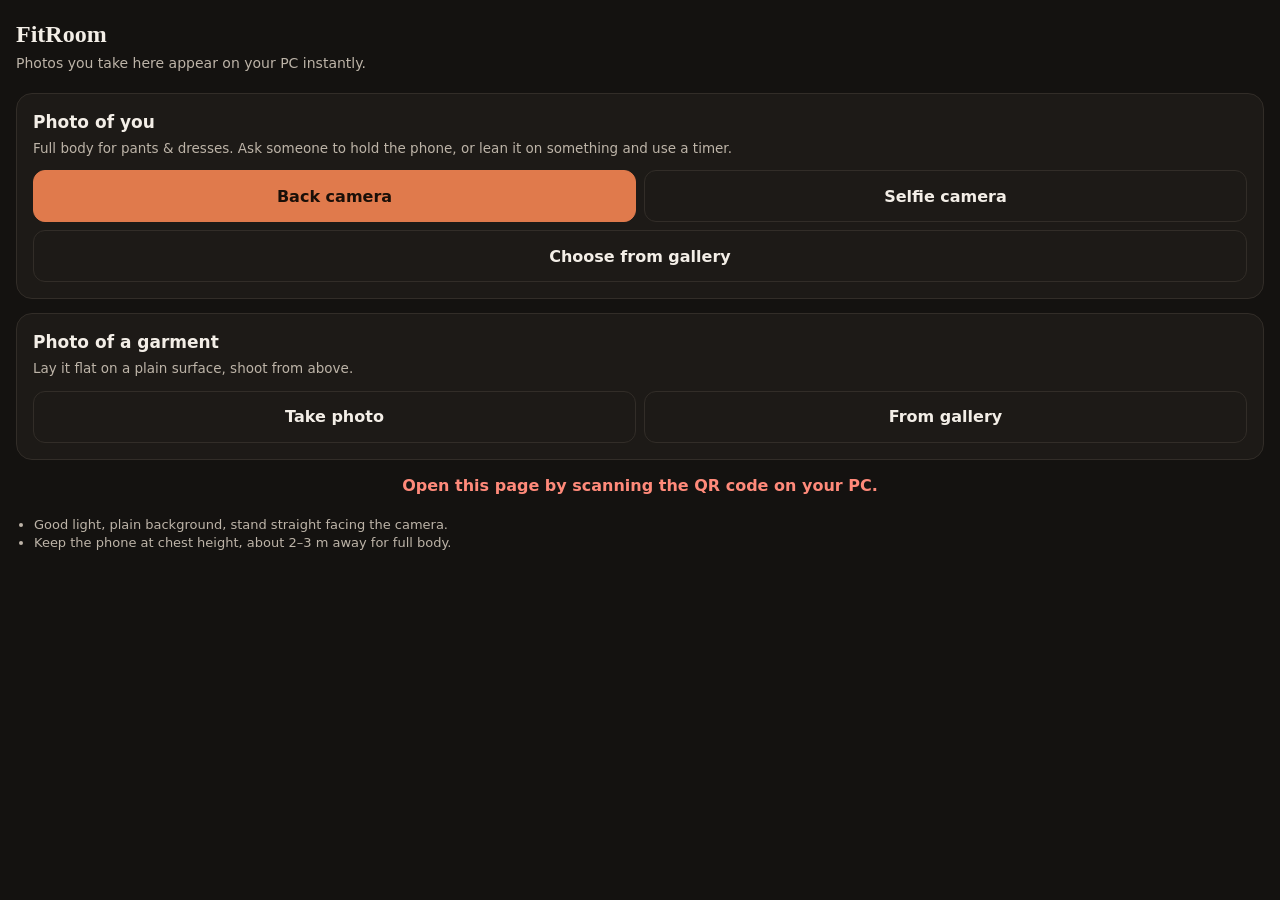
<file: app/static/phone.html>
<!doctype html>
<html lang="en">
<head>
  <meta charset="utf-8">
  <meta name="viewport" content="width=device-width, initial-scale=1, viewport-fit=cover">
  <title>FitRoom · Phone camera</title>
  <style>
    :root { --bg:#141210; --panel:#1d1a17; --ink:#f3eee7; --ink2:#bdb4a8; --line:#322d28; --accent:#e07a4c; --ok:#4caf7a; --err:#ff8a7a; }
    * { box-sizing: border-box; }
    body { margin:0; background:var(--bg); color:var(--ink); font:16px/1.45 system-ui,-apple-system,"Segoe UI",sans-serif;
           padding: max(20px, env(safe-area-inset-top)) 16px 32px; min-height:100vh; }
    h1 { font: 600 24px/1.2 Georgia, serif; margin: 0 0 4px; }
    p.sub { color: var(--ink2); margin: 0 0 20px; font-size: 14px; }
    .card { background:var(--panel); border:1px solid var(--line); border-radius:16px; padding:16px; margin-bottom:14px; }
    .card h2 { margin:0 0 4px; font-size:17px; }
    .card p { margin:0 0 12px; color:var(--ink2); font-size:13.5px; }
    .row { display:flex; gap:8px; }
    label.btn { flex:1; display:flex; align-items:center; justify-content:center; text-align:center; min-height:52px;
                border-radius:12px; font-weight:600; cursor:pointer; border:1px solid var(--line); padding:10px; }
    label.primary { background:var(--accent); border-color:var(--accent); color:#1a0f08; }
    input[type=file] { display:none; }
    #status { text-align:center; min-height:24px; font-weight:600; margin-top:6px; }
    #status.ok { color:var(--ok); } #status.err { color:var(--err); }
    #preview { display:block; max-width:100%; max-height:45vh; margin:12px auto 0; border-radius:12px; }
    .tips { color:var(--ink2); font-size:13px; padding-left:18px; margin:6px 0 0; }
  </style>
</head>
<body>
  <h1>FitRoom</h1>
  <p class="sub">Photos you take here appear on your PC instantly.</p>

  <div class="card">
    <h2>Photo of you</h2>
    <p>Full body for pants &amp; dresses. Ask someone to hold the phone, or lean it on something and use a timer.</p>
    <div class="row">
      <label class="btn primary">Back camera<input type="file" accept="image/*" capture="environment" data-kind="person"></label>
      <label class="btn">Selfie camera<input type="file" accept="image/*" capture="user" data-kind="person"></label>
    </div>
    <div class="row" style="margin-top:8px">
      <label class="btn">Choose from gallery<input type="file" accept="image/*" data-kind="person"></label>
    </div>
  </div>

  <div class="card">
    <h2>Photo of a garment</h2>
    <p>Lay it flat on a plain surface, shoot from above.</p>
    <div class="row">
      <label class="btn">Take photo<input type="file" accept="image/*" capture="environment" data-kind="garment"></label>
      <label class="btn">From gallery<input type="file" accept="image/*" data-kind="garment"></label>
    </div>
  </div>

  <div id="status" role="status" aria-live="polite"></div>
  <img id="preview" alt="" hidden>
  <ul class="tips">
    <li>Good light, plain background, stand straight facing the camera.</li>
    <li>Keep the phone at chest height, about 2–3 m away for full body.</li>
  </ul>

  <script>
    const session = new URLSearchParams(location.search).get("s") || "";
    const st = document.getElementById("status");
    const pv = document.getElementById("preview");
    function say(msg, cls) { st.textContent = msg; st.className = cls || ""; }
    if (!/^[A-Za-z0-9]{8,40}$/.test(session)) say("Open this page by scanning the QR code on your PC.", "err");

    // Shrink big phone photos before sending (faster on Wi-Fi); keeps EXIF orientation applied.
    async function shrink(file) {
      try {
        const bmp = await createImageBitmap(file, { imageOrientation: "from-image" });
        const s = Math.min(1, 2048 / Math.max(bmp.width, bmp.height));
        const c = document.createElement("canvas");
        c.width = Math.round(bmp.width * s); c.height = Math.round(bmp.height * s);
        c.getContext("2d").drawImage(bmp, 0, 0, c.width, c.height);
        return await new Promise((r) => c.toBlob(r, "image/jpeg", 0.92));
      } catch { return file; } // e.g. HEIC the browser can't decode: send the original
    }

    document.querySelectorAll("input[type=file]").forEach((inp) =>
      inp.addEventListener("change", async () => {
        const f = inp.files[0];
        inp.value = "";
        if (!f) return;
        const kind = inp.dataset.kind;
        say("Sending to PC…");
        try {
          const blob = await shrink(f);
          pv.src = URL.createObjectURL(blob); pv.hidden = false;
          const fd = new FormData();
          fd.append("photo", blob, "photo.jpg");
          const r = await fetch(`/api/phone/${session}/${kind}`, { method: "POST", body: fd });
          if (!r.ok) throw new Error((await r.json().catch(() => ({}))).detail || r.statusText);
          say(kind === "person" ? "Sent ✓ Your photo is on the PC." : "Sent ✓ Garment is on the PC.", "ok");
          if (navigator.vibrate) navigator.vibrate(60);
        } catch (e) { say("Failed: " + e.message, "err"); }
      })
    );
  </script>
</body>
</html>
</file>
